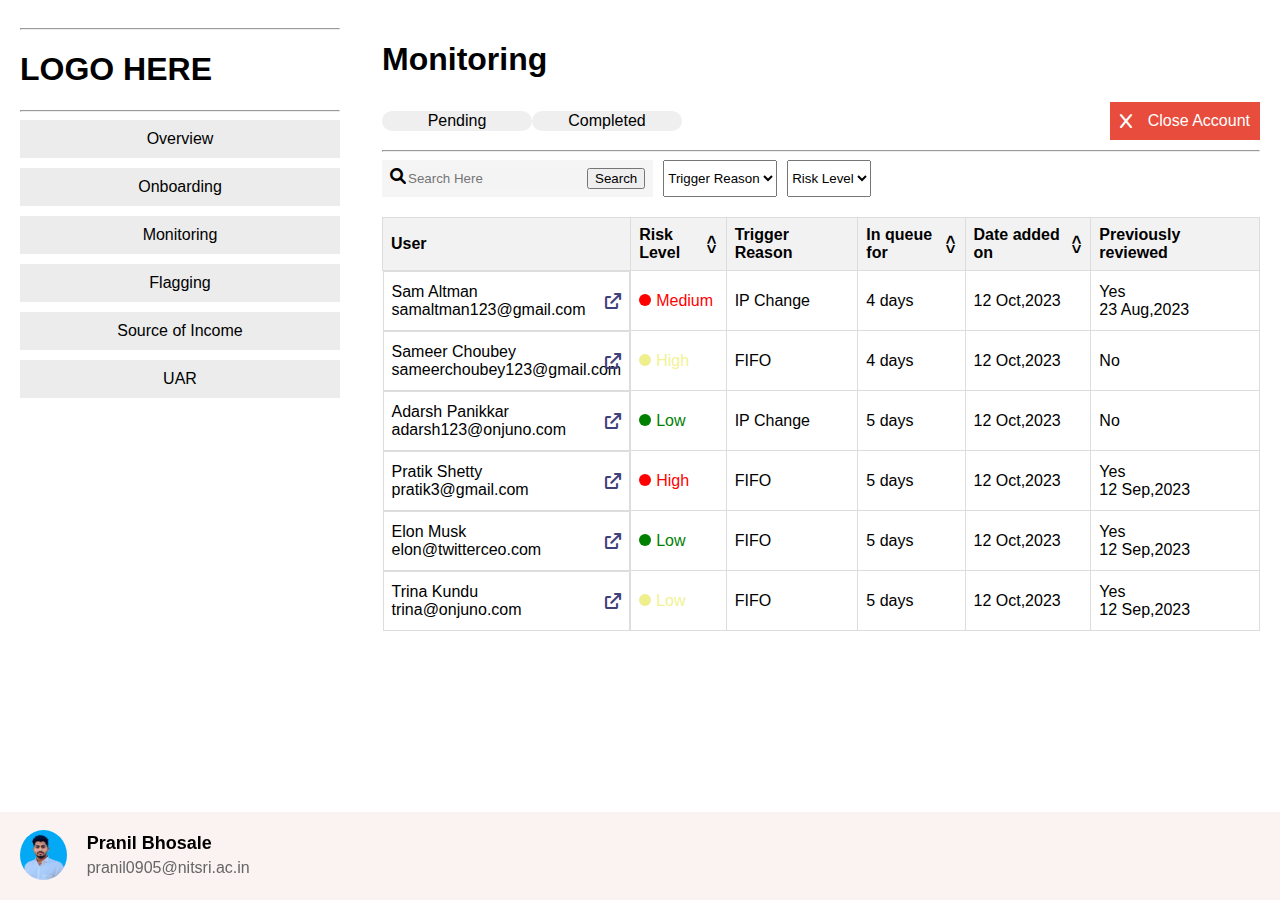
<file: index.html>
<!DOCTYPE html>
<html lang="en">

<head>
    <meta charset="UTF-8">
    <meta name="viewport" content="width=device-width, initial-scale=1.0">
    <title>Sidebar Example</title>
    <link rel="stylesheet" href="main.css">
    <link rel="stylesheet" href="https://cdnjs.cloudflare.com/ajax/libs/font-awesome/6.0.0/css/all.min.css">
    <script src="main.js"></script>


</head>

<body>
    <div id="container">
        <div id="sidebar">
            <div>
                <hr />
                <h1>LOGO HERE</h1>
                <hr />
            </div>
            <div>
                <div>
                    <a class="tab">Overview</a>
                    <a class="tab">Onboarding</a>
                    <a class="tab">Monitoring</a>
                    <a class="tab">Flagging</a>
                    <a class="tab">Source of Income</a>
                    <a class="tab">UAR</a>
                </div>
            </div>
            <div class="profile-container">
                <img class="profile-image" src="./imp.jpg" alt="Profile Image">
                <div class="profile-details">
                    <div class="name">Pranil Bhosale</div>
                    <div class="email">pranil0905@nitsri.ac.in</div>
                </div>
            </div>

        </div>
        <div class="separator"></div>
        <div id="main-content">
            <div class="heading">
                <h1>Monitoring</h1>
            </div>
            <div class="zero-margin">
                <div class="switch">
                    <div class="flex">
                        <button class="switch-tab" onclick="switchTab('pending')">Pending</button>
                        <button class="switch-tab" onclick="switchTab('complete')">Completed</button>
                    </div>
                    <button class="close-button" onclick="openPopup()"><i class="fa-regular fa-x"></i> Close Account</button>

                </div>
                <hr />
            </div>
            <div class="search-container">
                <div class="search-box">
                    <i class="fa-solid fa-magnifying-glass"></i>
                    <input type="text" placeholder="Search Here">
                    <button class="search button">Search</button>
                </div>
                <select class="dropdown">
                    <option value="option1">Trigger Reason</option>
                    <option value="option2">IP Change</option>
                    <option value="option3">FIFO</option>
                </select>
                <select class="dropdown">
                    <option value="optionA">Risk Level</option>
                    <option value="optionB">High</option>
                    <option value="optionC">Medium</option>
                    <option value="optionC">Low</option>
                </select>
            </div>
            <div>
                <table>
                    <thead>
                        <tr>
                            <th>User</th>
                            <th>Risk Level
                                <span class="sort-icon"><i> &lt;&gt; </i></span>
                            </th>
                            <th>Trigger Reason</th>
                            <th>In queue for<span class="sort-icon"><i> &lt;&gt; </i></span></th>
                            <th>Date added on<span class="sort-icon"><i> &lt;&gt; </i></span></th>
                            <th>Previously reviewed</th>
                        </tr>
                    </thead>
                    <tbody>
                        <tr>

                            <td class="flex">
                                <div>
                                    Sam Altman<br>
                                    samaltman123@gmail.com
                                </div>
                                <div><i class="fa-solid fa-arrow-up-right-from-square"></i></div>

                            </td>
                            <td class="high-risk"><span class="high-risk-dot high-risk"></span>Medium</td>
                            <td>IP Change</td>
                            <td>4 days</td>
                            <td>12 Oct,2023</td>
                            <td>
                                Yes<br>
                                23 Aug,2023
                            </td>
                        </tr>
                        <tr>
                            <td class="flex">
                                <div>
                                    Sameer Choubey<br>
                                    sameerchoubey123@gmail.com
                                </div>
                                <div><i class="fa-solid fa-arrow-up-right-from-square"></i></div>

                            </td>
                            <td class="medium-risk"><span class="medium-risk-dot medium-risk"></span>High</td>
                            <td>FIFO</td>
                            <td>4 days</td>
                            <td>12 Oct,2023</td>
                            <td>No</td>
                        </tr>
                        <tr>
                            <td class="flex">
                                <div>
                                    Adarsh Panikkar<br>
                                    adarsh123@onjuno.com
                                </div>
                                <div><i class="fa-solid fa-arrow-up-right-from-square"></i></div>

                            </td>
                            <td class="low-risk"><span class="low-risk-dot low-risk"></span>Low</td>
                            <td>IP Change</td>
                            <td>5 days</td>
                            <td>12 Oct,2023</td>
                            <td>No</td>
                        </tr>
                        <tr>
                            <td class="flex">
                                <div>
                                    Pratik Shetty<br>
                                    pratik3@gmail.com
                                </div>
                                <div><i class="fa-solid fa-arrow-up-right-from-square"></i></div>

                            </td>
                            <td class="high-risk"><span class="high-risk-dot high-risk"></span>High</td>
                            <td>FIFO</td>
                            <td>5 days</td>
                            <td>12 Oct,2023</td>
                            <td>
                                Yes<br>
                                12 Sep,2023
                            </td>
                        </tr>
                        <tr>
                            <td class="flex">
                                <div>
                                    Elon Musk<br>
                                    elon@twitterceo.com
                                </div>
                                <div><i class="fa-solid fa-arrow-up-right-from-square"></i></div>

                            </td>
                            <td class="low-risk"><span class="low-risk-dot low-risk"></span>Low</td>
                            <td>FIFO</td>
                            <td>5 days</td>
                            <td>12 Oct,2023</td>
                            <td>
                                Yes<br>
                                12 Sep,2023
                            </td>
                        </tr>
                        <tr>
                            <td class="flex">
                                <div>
                                    Trina Kundu<br>
                                    trina@onjuno.com
                                </div>
                                <div><i class="fa-solid fa-arrow-up-right-from-square"></i></div>

                            </td>
                            <td class="medium-risk"><span class="medium-risk-dot medium-risk"></span>Low</td>
                            <td>FIFO</td>
                            <td>5 days</td>
                            <td>12 Oct,2023</td>
                            <td>
                                Yes<br>
                                12 Sep,2023
                            </td>
                        </tr>
                    </tbody>
                </table>

            </div>
        </div>

    </div>
</body>

</html>
</file>
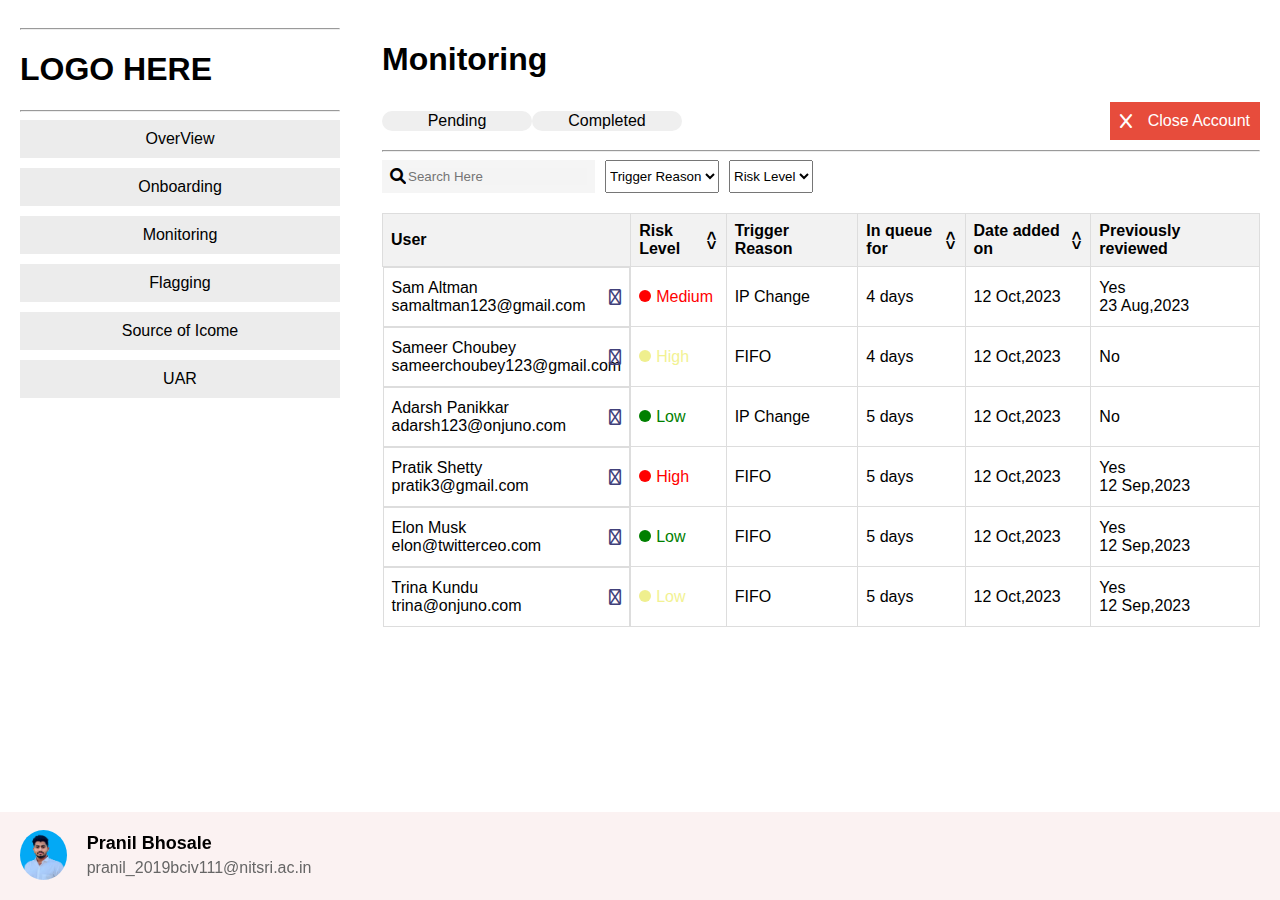
<file: main.html>
<!DOCTYPE html>
<html lang="en">

<head>
    <meta charset="UTF-8">
    <meta name="viewport" content="width=device-width, initial-scale=1.0">
    <title>Sidebar Example</title>
    <link rel="stylesheet" href="main.css">
    <link rel="stylesheet" href="https://cdnjs.cloudflare.com/ajax/libs/font-awesome/6.0.0/css/all.min.css">


</head>

<body>
    <div id="container">
        <div id="sidebar">
            <div>
                <hr />
                <h1>LOGO HERE</h1>
                <hr />
            </div>
            <div>
                <div>
                    <a class="tab">OverView</a>
                    <a class="tab">Onboarding</a>
                    <a class="tab">Monitoring</a>
                    <a class="tab">Flagging</a>
                    <a class="tab">Source of Icome</a>
                    <a class="tab">UAR</a>
                </div>
            </div>
            <div class="profile-container">
                <img class="profile-image" src="/imp.jpg" alt="Profile Image">
                <div class="profile-details">
                    <div class="name">Pranil Bhosale</div>
                    <div class="email">pranil_2019bciv111@nitsri.ac.in</div>
                </div>
            </div>

        </div>
        <div class="separator"></div>
        <div id="main-content">

            <div class="heading">
                <h1>Monitoring</h1>
            </div>
            <div class="zero-margin">
                <div class="switch">
                    <div class="flex">
                        <button class="switch-tab" onclick="switchTab('pending')">Pending</button>
                        <button class="switch-tab" onclick="switchTab('complete')">Completed</button>
                    </div>
                    <button class="close-button" onclick="closeAccount()"><i class="fa-regular fa-x"></i> Close Account</button>

                </div>
                <hr />
            </div>
            <div class="search-container">
                <div class="search-box">
                    <i class=" fa-solid fa-magnifying-glass"></i>
                    <input type="text" placeholder="Search Here">
                </div>
                <select class="dropdown">
                    <option value="option1">Trigger Reason</option>
                    <option value="option2">Option-2</option>
                    <option value="option3">Option-3</option>
                </select>
                <select class="dropdown">
                    <option value="optionA">Risk Level</option>
                    <option value="optionB">Option-B</option>
                    <option value="optionC">Option-C</option>
                </select>
            </div>
            <div>
                <table>
                    <thead>
                        <tr>
                            <th>User</th>
                            <th>Risk Level
                                <span class="sort-icon"><i> &lt;&gt; </i></span>
                            </th>
                            <th>Trigger Reason</th>
                            <th>In queue for<span class="sort-icon"><i> &lt;&gt; </i></span></th>
                            <th>Date added on<span class="sort-icon"><i> &lt;&gt; </i></span></th>
                            <th>Previously reviewed</th>
                        </tr>
                    </thead>
                    <tbody>
                        <tr>

                            <td class="flex">
                                <div>
                                    Sam Altman<br>
                                    samaltman123@gmail.com
                                </div>
                                <div><i class="fa-regular fa-arrow-up-right-from-square"></i></div>

                            </td>
                            <td class="high-risk"><span class="high-risk-dot high-risk"></span>Medium</td>
                            <td>IP Change</td>
                            <td>4 days</td>
                            <td>12 Oct,2023</td>
                            <td>
                                Yes<br>
                                23 Aug,2023
                            </td>
                        </tr>
                        <tr>
                            <td class="flex">
                                <div>
                                    Sameer Choubey<br>
                                    sameerchoubey123@gmail.com
                                </div>
                                <div><i class="fa-regular fa-arrow-up-right-from-square"></i></div>

                            </td>
                            <td class="medium-risk"><span class="medium-risk-dot medium-risk"></span>High</td>
                            <td>FIFO</td>
                            <td>4 days</td>
                            <td>12 Oct,2023</td>
                            <td>No</td>
                        </tr>
                        <tr>
                            <td class="flex">
                                <div>
                                    Adarsh Panikkar<br>
                                    adarsh123@onjuno.com
                                </div>
                                <div><i class="fa-regular fa-arrow-up-right-from-square"></i></div>

                            </td>
                            <td class="low-risk"><span class="low-risk-dot low-risk"></span>Low</td>
                            <td>IP Change</td>
                            <td>5 days</td>
                            <td>12 Oct,2023</td>
                            <td>No</td>
                        </tr>
                        <tr>
                            <td class="flex">
                                <div>
                                    Pratik Shetty<br>
                                    pratik3@gmail.com
                                </div>
                                <div><i class="fa-regular fa-arrow-up-right-from-square"></i></div>

                            </td>
                            <td class="high-risk"><span class="high-risk-dot high-risk"></span>High</td>
                            <td>FIFO</td>
                            <td>5 days</td>
                            <td>12 Oct,2023</td>
                            <td>
                                Yes<br>
                                12 Sep,2023
                            </td>
                        </tr>
                        <tr>
                            <td class="flex">
                                <div>
                                    Elon Musk<br>
                                    elon@twitterceo.com
                                </div>
                                <div><i class="fa-regular fa-arrow-up-right-from-square"></i></div>

                            </td>
                            <td class="low-risk"><span class="low-risk-dot low-risk"></span>Low</td>
                            <td>FIFO</td>
                            <td>5 days</td>
                            <td>12 Oct,2023</td>
                            <td>
                                Yes<br>
                                12 Sep,2023
                            </td>
                        </tr>
                        <tr>
                            <td class="flex">
                                <div>
                                    Trina Kundu<br>
                                    trina@onjuno.com
                                </div>
                                <div><i class="fa-regular fa-arrow-up-right-from-square"></i></div>

                            </td>
                            <td class="medium-risk"><span class="medium-risk-dot medium-risk"></span>Low</td>
                            <td>FIFO</td>
                            <td>5 days</td>
                            <td>12 Oct,2023</td>
                            <td>
                                Yes<br>
                                12 Sep,2023
                            </td>
                        </tr>
                    </tbody>
                </table>

            </div>
        </div>

    </div>
</body>

</html>
</file>
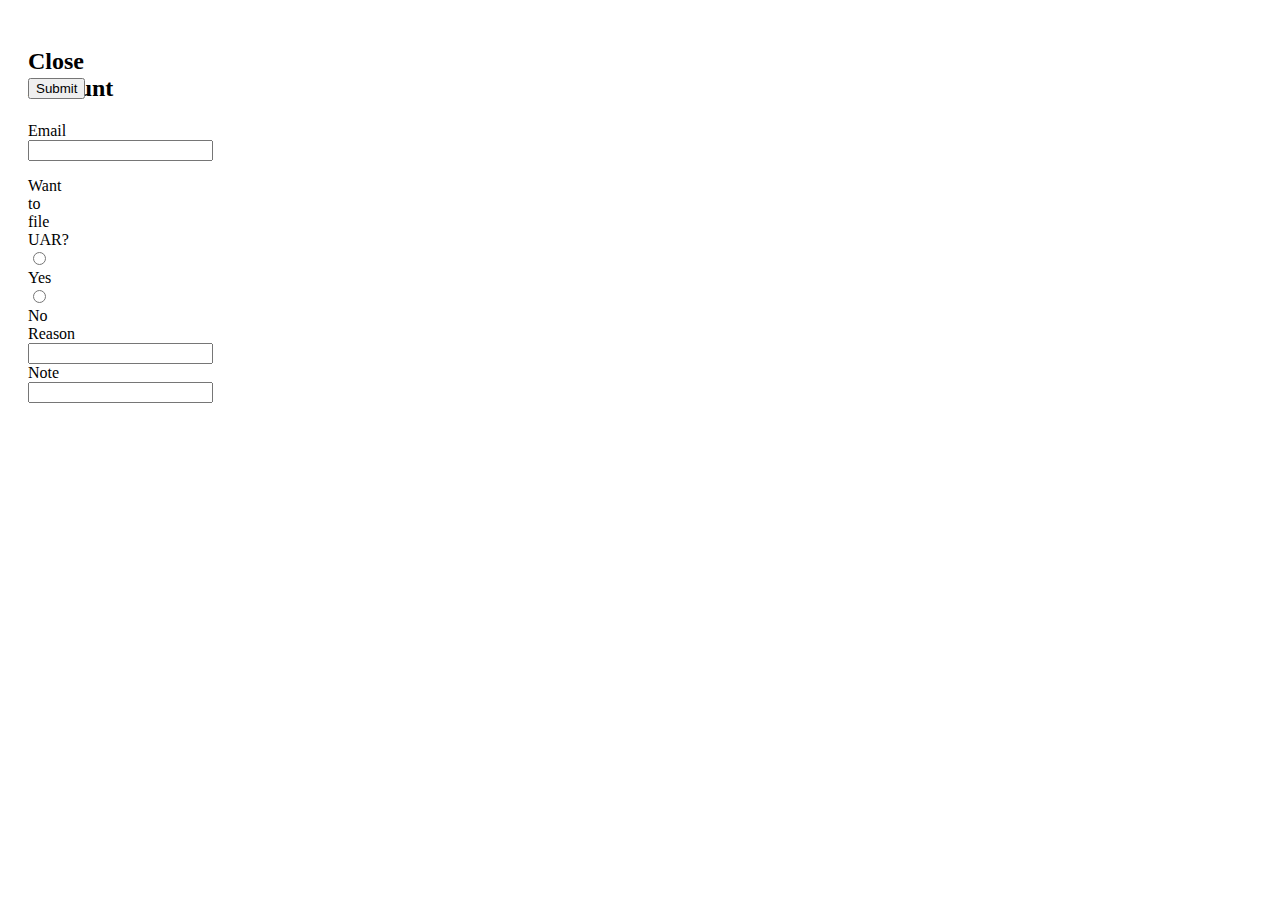
<file: popup.html>
<!DOCTYPE html>
<html lang="en">
<head>
    <meta charset="UTF-8">
    <meta name="viewport" content="width=device-width, initial-scale=1.0">
    <title>Close Account</title>
</head>
<body>
    <div class="popupContainer" id="popupContainer" style="padding: 20px; height: 400px; width: 40px;">
        <div class="pop-up" style="height: 30px; width: 20px;">
            <h2>Close Account</h2>
            <div>
                <p>
                    Email<br>
                    <input type="text">
                </p>
                <label>
                    Want to file UAR?
                    <input type="radio" name="yesno" value="yes"> Yes
                  </label>
                  <label>
                    <input type="radio" name="yesno" value="no"> No
                </label>
                <div>
                    Reason<br>
                    <input type="text" placeholder="">
                </div>
                <div>
                    Note<br>
                    <input type="text" placeholder="">
                </div>
                
                  
                  
            </div>
        </div>
        <button onclick="submitClose()">Submit</button>
    
        
    </div>

    <script>
        // Get the modal
        var modal = document.getElementById("pop-up");

        // Get the button that opens the modal
        var btn = document.querySelector("button");

        // Get the <span> element that closes the modal
        var span = document.getElementsByClassName("close")[0];

        // When the user clicks on the button, open the modal
        function closeActivity() {
            modal.style.display = "block";
        }

        // When the user clicks on <span> (x), close the modal
        span.onclick = function() {
            modal.style.display = "none";
        }

        // When the user clicks anywhere outside of the modal, close it
        window.onclick = function(event) {
            if (event.target == modal) {
                modal.style.display = "none";
            }
        }

        // Function to handle filing UAR
        function fileUAR(response) {
            // You can handle the response here, for instance, you might want to store the value in a variable
            console.log("UAR Response: " + response);
        }

        // Function to handle form submission
        function submitClose() {
            var email = document.getElementById("email").value;
            var reason = document.getElementById("reason").value;
            var notes = document.getElementById("notes").value;

            // Here, you can perform actions with the form data, like sending it to a server or processing it in some way
            console.log("Email: " + email);
            console.log("Reason: " + reason);
            console.log("Notes: " + notes);

            // Close the modal after submission
            modal.style.display = "none";
        }
    </script>

    
</body>
</html>
</file>
<file: main.css>
body {
    font-family: Arial, sans-serif;
    margin: 0;
    padding: 0;
    background-color: rgb(251, 242, 242);
    box-sizing: border-box;
    display: flex;
    overflow: auto;
}

.flex {
    display: flex;
    align-items: center;
    justify-content: left;
    height: 42px;
}
.flex i{
    color: rgb(65, 65, 122);
    position: absolute;
    right: 8px;
    transform: translateY(-50%);

}
 
.zero-margin{
    margin:0px;
}
.switch {
    display: flex;
    flex-direction: row;
    justify-content: space-between;
    align-items: center;
     
}
.switch-tab {
    color: (246, 216, 216, 1);
    padding: 8px, 16px, 8px, 16px;
    border: none;
    cursor: pointer;
    width: 150px;
    font-size: 16px;
    gap: 6px;
    border-radius: 10px;
}
.close-button {
    display: flex;
    justify-content: space-between;
    align-items: center;
    background-color: #e74c3c;
    color: #fff;
    padding: 10px;
    border: none;
    cursor: pointer;
    width: 150px;
    font-size: 16px;
    transition: background-color 0.5s ease;
}
.close-button:hover{
    background-color: orange;
}

#container {
    display: flex;
    height: 812px;
    width: 1440px;
    top: 101px;
    left: 1583px;
    background-color: rgba(255, 255, 255, 1);
    
}

#sidebar {
    width: 25%;
    padding: 20px;
    background-color: rgba(255, 255, 255, 1);
}

#main-content {
    flex: 1;
    padding: 20px;
}

.logo {
    display: flex;
    flex-direction: column;
    align-items: center;
    margin-bottom: 20px;
}

.line {
    width: 2px;
    height: 20px;
    background-color: rgb(144, 65, 65);
    margin: 5px 0;
}

.tab {
    padding: 10px;
    color: black;
    text-align: center;
    font-family: 'Segoe UI', Tahoma, Geneva, Verdana, sans-serif;
    text-decoration: solid;
    display: block;
    margin-bottom: 10px;
    background-color: #ececec;
    transition: background-color 0.3s;
}

.tab:hover,.switch-tab:hover,.dropdown:hover {
    background-color:rgb(113, 113, 182);
}

.separator {
    width: 2px;
    height: 100%;
    background-color: white;
}

.profile-container {
    display: flex;
    flex-direction: row;
    align-items: center;
    position: fixed;
    bottom: 0;
    width: 204px;
    padding-bottom: 20px;
    
}

.profile-image {
    width: 50px;
    height: 50px;
    border-radius: 50%;
    margin-right: 20px;
    object-fit: cover;
}

.profile-details {
    display: flex;
    flex-direction: column;
}

.name {
    font-size: 18px;
    font-weight: bold;
    margin-bottom: 5px;
}

.email {
    font-size: 16px;
    color: #666;
}
.search-container {
    display: flex;
    max-width: 400px;
}

.search-box {
    display: flex;
    background-color: whitesmoke;
    width: 370px;
    padding: 8px; 
    border: black;
}

.search-box input{
    border: black;
    background-color: #f4f4f4;

}

.dropdown {
    margin-left: 10px;
}
table {
    border-collapse: collapse;
    width: 100%;
    margin-top: 20px;
}

th, td {
    border: 1px solid #ddd;
    padding: 8px;
    text-align: left;
    cursor: pointer;
    position: relative;
}

th {
    background-color: #f2f2f2;
}

.sort-icon {
    position: absolute;
    right: 5px;
    top: 50%;
    transform: translateY(-50%);
    display: flex;
    flex-direction: column;
    align-items: center;
    transform: 90(deg);
}

.sort-icon i {
    transform: rotate(90deg);
}

.high-risk-dot {
    display: inline-block;
    width: 12px;
    height: 12px;
    background-color: red;
    border-radius: 50%;
    margin-right: 5px;
}
.medium-risk-dot {
    display: inline-block;
    width: 12px;
    height: 12px;
    background-color: rgb(239, 239, 142);
    border-radius: 50%;
    margin-right: 5px;
}
.low-risk-dot {
    display: inline-block;
    width: 12px;
    height: 12px;
    background-color: green;
    border-radius: 50%;
    margin-right: 5px;
}



.high-risk {
    color: red;
}

.medium-risk {
    color: rgb(242, 242, 147);
}

.low-risk {
    color: green;
}
/* Styles for screens larger than 768 pixels */
@media (min-width: 768px) {
    /* Your styles here */
  }
</file>
